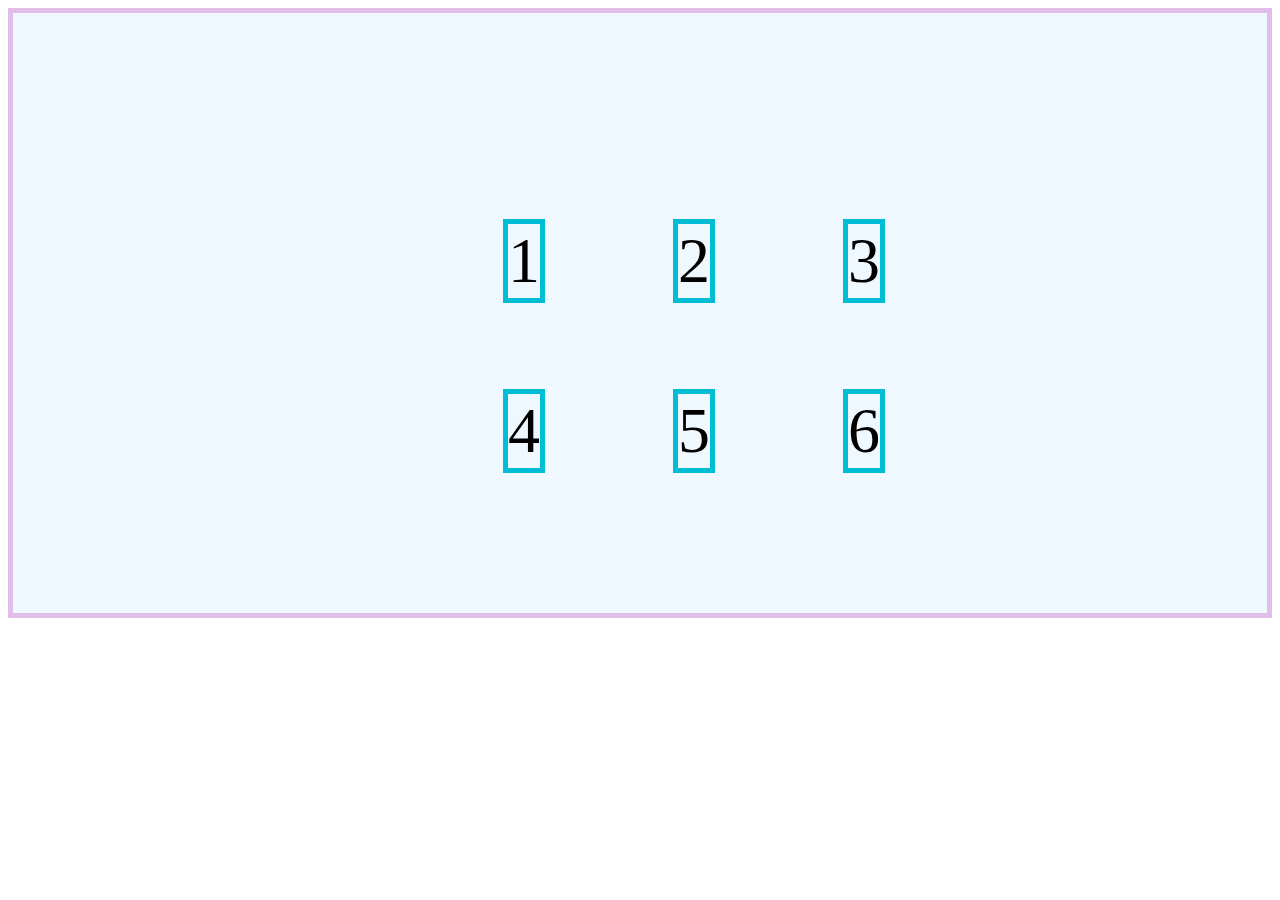
<file: index.html>
<!DOCTYPE html>
<html lang="en">
<head>
    <meta charset="UTF-8">
    <meta http-equiv="X-UA-Compatible" content="IE=edge">
    <meta name="viewport" content="width=device-width, initial-scale=1.0">
    <title>Document</title>
    <link rel="stylesheet" href="./style.css">
</head>
<body>
    <div class="contenedor">
        <div class="item">1</div>
        <div class="item">2</div>
        <div class="item">3</div>
        <div class="item">4</div>
        <div class="item">5</div>
        <div class="item">6</div>
    </div>
</body>
</html>
</file>
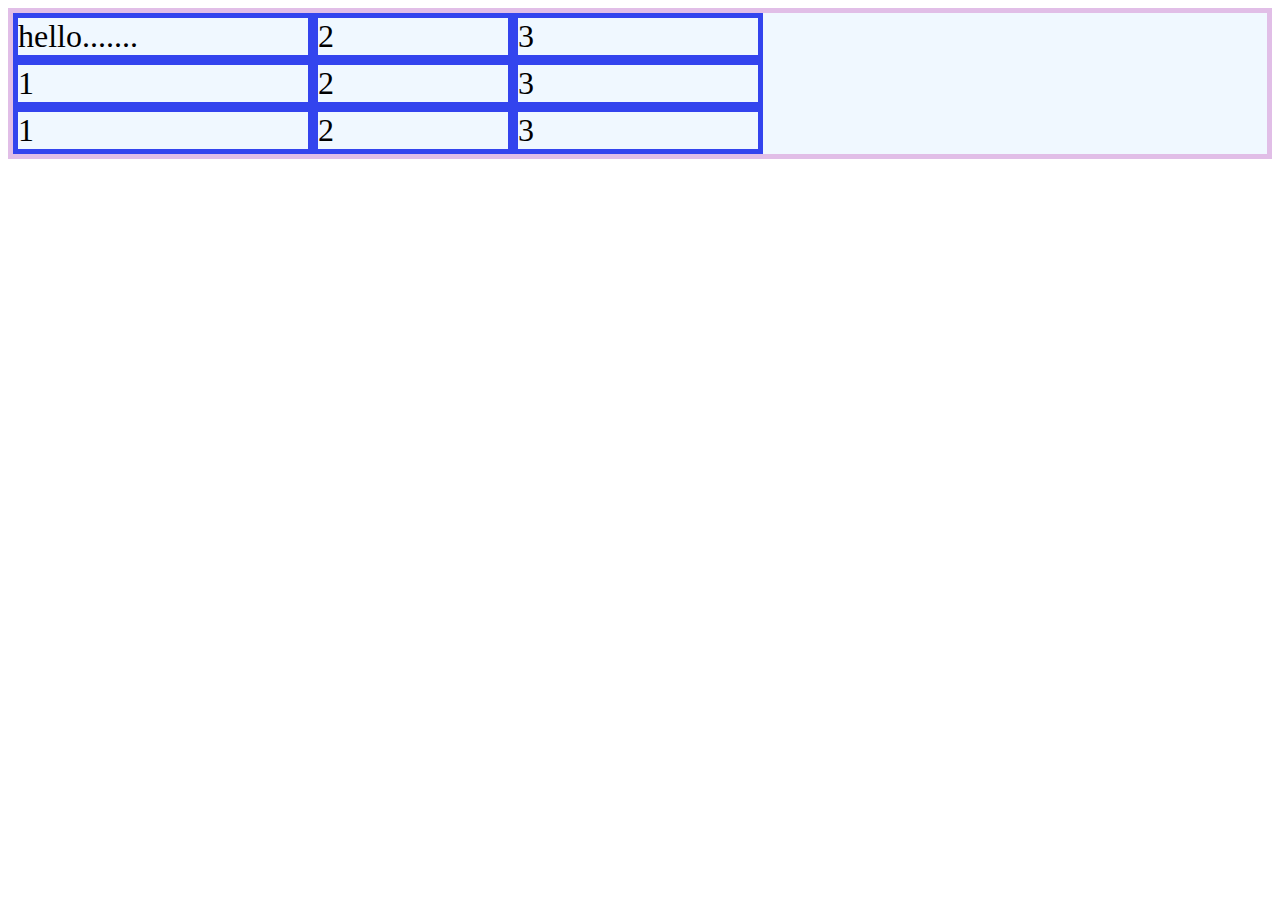
<file: especial-func/index.html>
<!DOCTYPE html>
<html lang="en">
<head>
    <meta charset="UTF-8">
    <meta http-equiv="X-UA-Compatible" content="IE=edge">
    <meta name="viewport" content="width=device-width, initial-scale=1.0">
    <title>Document</title>
    <link rel="stylesheet" href="./style.css">
</head>
<body>
    <div class="contenedor">
        <div class="item item-1">hello.......</div>
        <div class="item item-2">2</div>
        <div class="item item-3">3</div>
        <div class="item item-4">1</div>
        <div class="item item-5">2</div>
        <div class="item item-6">3</div>
        <div class="item item-7">1</div>
        <div class="item item-8">2</div>
        <div class="item item-9">3</div>
    </div>
</body>
</html>
</file>
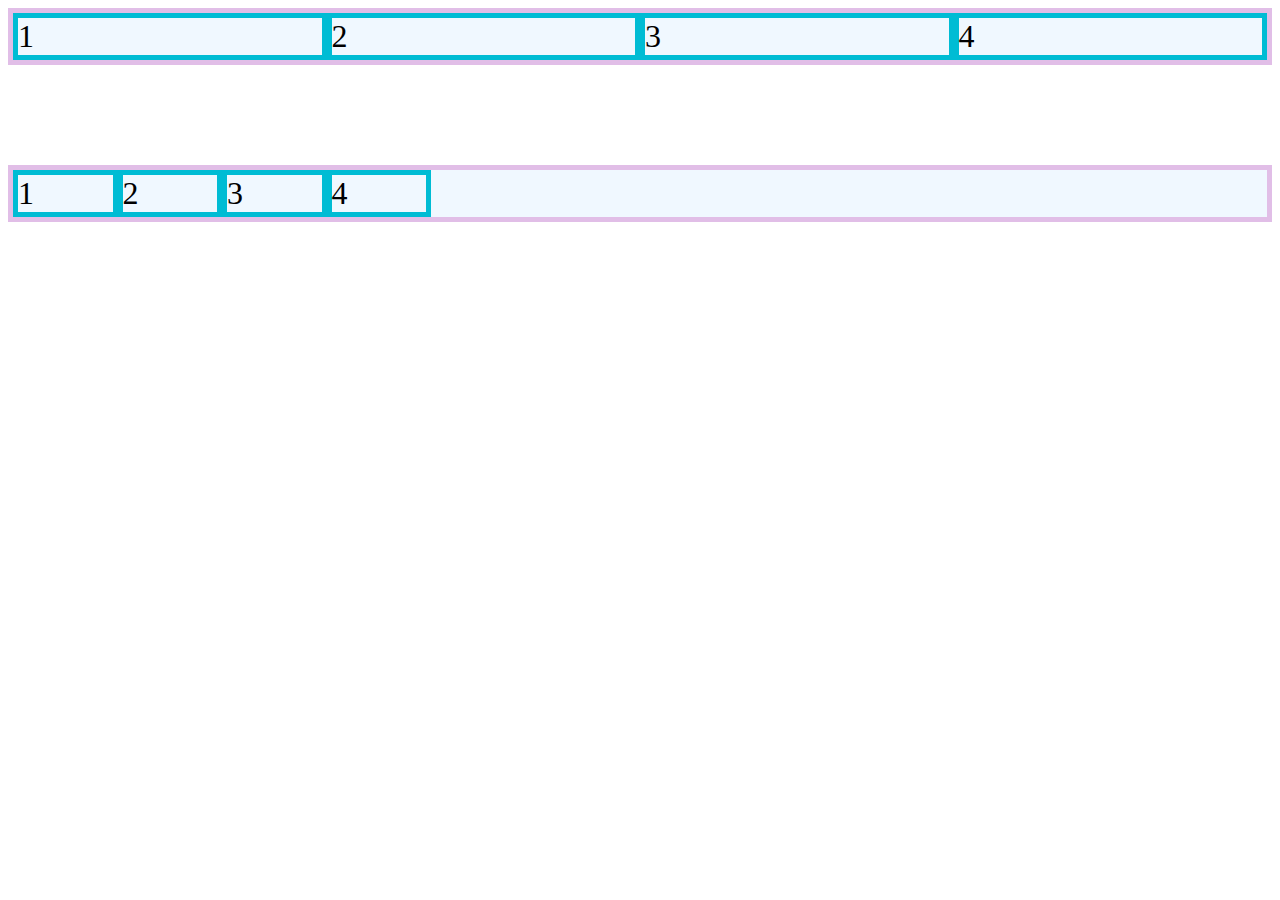
<file: keywords/index.html>
<!DOCTYPE html>
<html lang="en">
<head>
    <meta charset="UTF-8">
    <meta http-equiv="X-UA-Compatible" content="IE=edge">
    <meta name="viewport" content="width=device-width, initial-scale=1.0">
    <title>Document</title>
    <link rel="stylesheet" href="./style.css">
</head>
<body>

    <div class="contenedor">
        <div class="item item-1">1</div>
        <div class="item item-2">2</div>
        <div class="item item-3">3</div>
        <div class="item item-4">4</div>
    </div>

    <div class="contenedor-2">
        <div class="item item-1">1</div>
        <div class="item item-2">2</div>
        <div class="item item-3">3</div>
        <div class="item item-4">4</div>
    </div>
</body>
</html>
</file>
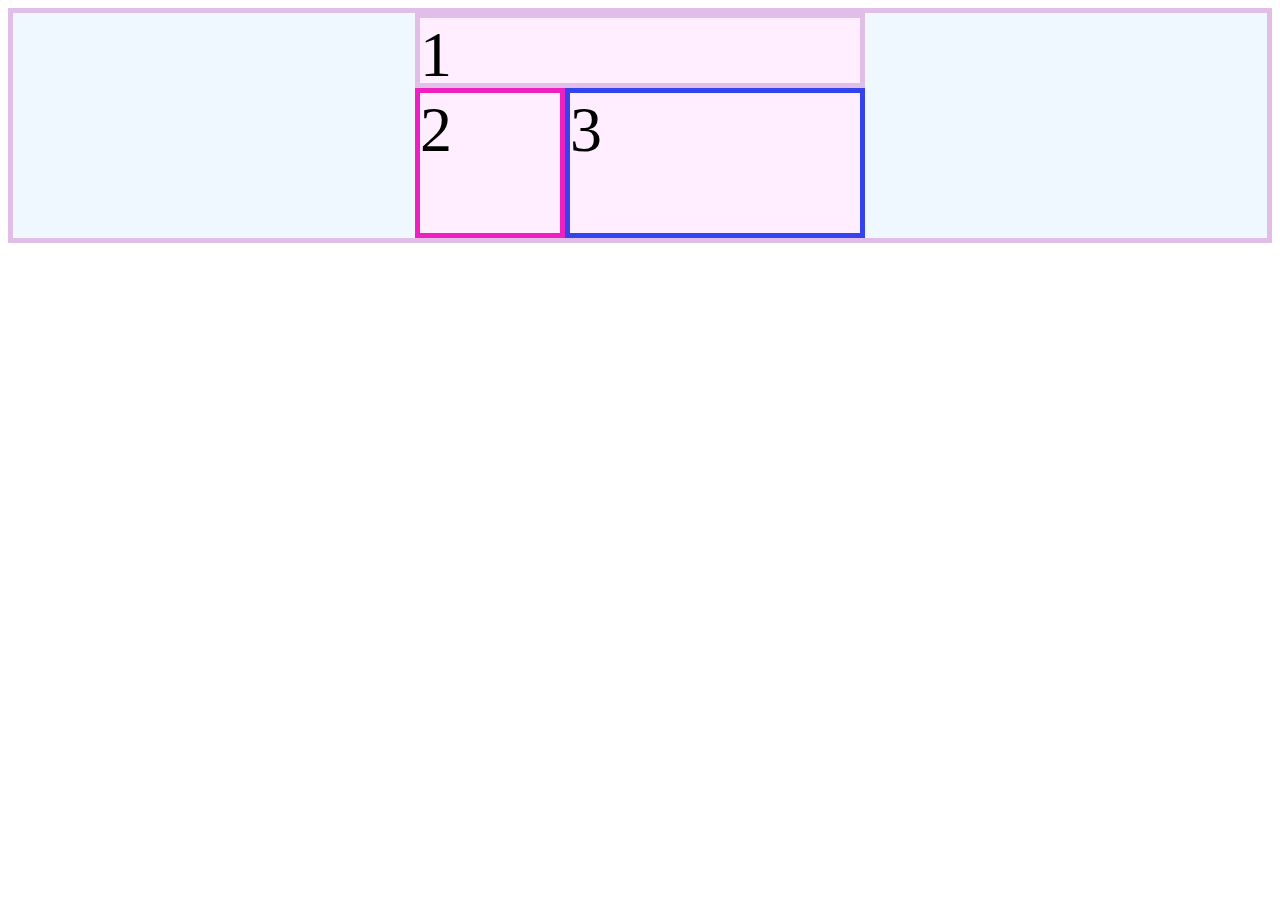
<file: location-pro/index.html>
<!DOCTYPE html>
<html lang="en">
<head>
    <meta charset="UTF-8">
    <meta http-equiv="X-UA-Compatible" content="IE=edge">
    <meta name="viewport" content="width=device-width, initial-scale=1.0">
    <title>Document</title>
    <link rel="stylesheet" href="./style.css">
</head>
<body>
    <div class="contenedor">
        <div class="item item-1">1</div>
        <div class="item item-2">2</div>
        <div class="item item-3">3</div>
    </div>
</body>
</html>
</file>
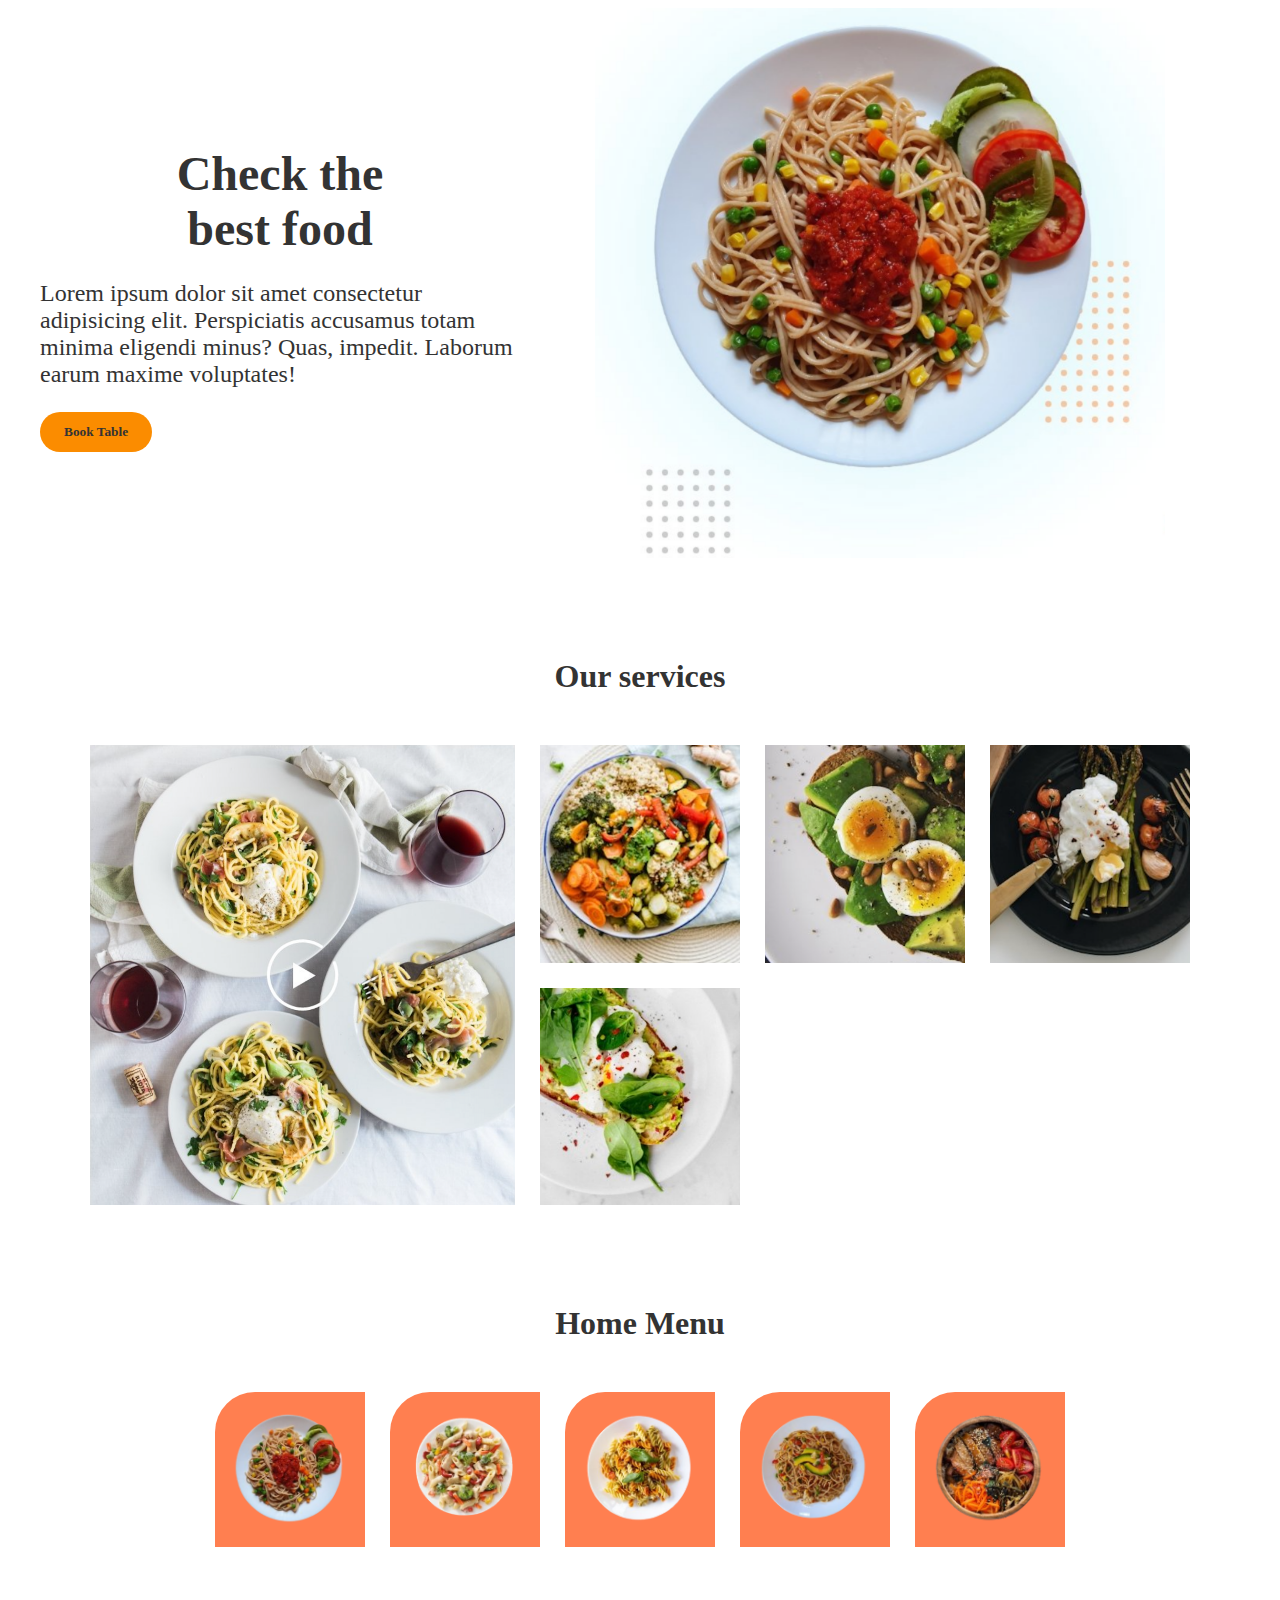
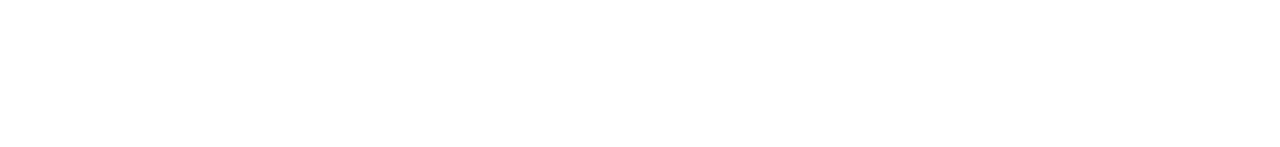
<file: project/index.html>
<!DOCTYPE html>
<html lang="en">
<head>
    <meta charset="UTF-8">
    <meta http-equiv="X-UA-Compatible" content="IE=edge">
    <meta name="viewport" content="width=device-width, initial-scale=1.0">
    <title>Document</title>
    <link rel="stylesheet" href="./style.css">
</head>
<body>
    <main>
        <section class="hero">
            <div class="info">
                <h1 class="info-title">Check the<br>best food</h1>
                <p class="info-subtitle">Lorem ipsum dolor sit amet consectetur adipisicing elit. Perspiciatis accusamus totam minima eligendi minus? Quas, impedit. Laborum earum maxime voluptates!</p>
                <button class="info-button">Book Table</button>
            </div>
            <img class="hero-image" src="./img/hero.png" alt="Plato de pastas con vegetable">
        </section>
        <section class="dishes">
            <h2 class="dishes-title">Our services</h2>
            <div class="dishes-grid">
                <img class="dishes-item dishes-item__big" src="./img/video.png" alt="mesa con platos de pastq">
                <img class="dishes-item" src="./img/dish1.png" alt="bow de vegetables">
                <img class="dishes-item" src="./img/dish2.png" alt="">
                <img class="dishes-item" src="./img/dish3.png" alt="">
                <img class="dishes-item" src="./img/dish4.png" alt="">
            </div>
        </section>
        <section class="menu">
            <h2 class="menu-title">Home Menu</h2>
            <div class="menu-grid">
                <div class="menu-grid-item">
                    <img src="./img/plate1.png" alt="Plato de pasta y salsa">
                </div>
                <div class="menu-grid-item">
                    <img src="./img/plate2.png" alt="Plato de pasta y salsa">
                </div>
                <div class="menu-grid-item">
                    <img src="./img/plate3.png" alt="Plato de pasta y salsa">
                </div>
                <div class="menu-grid-item">
                    <img src="./img/plate4.png" alt="Plato de pasta y salsa">
                </div>
                <div class="menu-grid-item">
                    <img src="./img/plate5.png" alt="Plato de pasta y salsa">
                </div>
            </div>
        </section>
    </main>
</body>
</html>
</file>
<file: style.css>
.contenedor {
    border: 5px solid #e1bee7;
    background-color: aliceblue;
    display: grid;
    grid-template-columns: 150px 150px 150px;
    grid-auto-rows: 150px;
    grid-gap: 20px;
    height: 600px;
    place-content: center;
    place-items: end; 
}

.item {
    border: 5px solid #00bcd4;
    font-size: 4rem;
}
</file>
<file: especial-func/style.css>
.contenedor {
    border: 5px solid #e1bee7;
    background-color: aliceblue;
    display: grid;
    grid-template-columns: minmax(30px, 300px) 200px minmax(60px, 250px);
    grid-template-rows: repeat(3, auto);
}

.item {
    border: 5px solid #34e;
    font-size: 2rem;
}
</file>
<file: keywords/style.css>
.contenedor {
    border: 5px solid #e1bee7;
    background-color: aliceblue;
    display: grid;
    /* grid-template-columns: 1fr 3fr max-content 2fr; */
    grid-template-columns: repeat(auto-fit,minmax(100px, 1fr));
}

.contenedor-2 {
    border: 5px solid #e1bee7;
    background-color: aliceblue;
    display: grid;
    margin-top: 100px;
    grid-template-columns: repeat(auto-fill, minmax(100px, 1fr));
}

.item {
    border: 5px solid #00bcd4;
    font-size: 2rem;
}
</file>
<file: location-pro/style.css>
.contenedor {
    border: 5px solid #e1bee7;
    background-color: aliceblue;
    display: grid;
    grid-template-columns: 150px 150px 150px;
    grid-template-rows: 75px 75px 75px;
    grid-template-areas: 
        "header header header"
        "side main main"
        "side main main";
    place-content: center;
}

.item {
    font-size: 4rem;
}

.item-1 {
    border: 5px solid #e1bee7;
    background-color: #ffeeff;
    /* grid-column-start: 1;
    grid-column-end: 4; */
    grid-area: header;
}

.item-2 {
    border: 5px solid #e1be;
    background-color: #ffeeff;
   /*  grid-row: 2 / 4; */
    grid-area: side;
}

.item-3 {
    border: 5px solid #34e;
    background-color: #ffeeff;
    /* grid-area: 2 / 2 / 4 / 4; */
    grid-area: main;
}
</file>
<file: project/style.css>
* {
    font-family: 'Roboto', 'sans-serif';
}

main {
    max-width: 1200px;
    margin: 0 auto;
}

.hero {
    display: grid;
    grid-template-columns: minmax(300px, 2fr) 3fr;
    grid-auto-rows: 550px;
}

.hero-image {
    width: 100%;
    height: 100%;
    object-fit: contain;
}

.info {
    align-self: center;
}

.info-title {
    color: #333;
    font-size: 3rem;
    font-weight: bolder;
    margin-bottom: 24px;
    text-align: center;
}

.info-subtitle {
    color: #333;
    font-size: 1.5rem;
    margin-bottom: 24px;
}

.info-button {
    border: none;
    border-radius: 20px;
    color: #333;
    background-color: #fb8c00;
    font-weight: bolder;
    padding: 12px 24px;
}

.dishes {
    margin: 100px 0;
}

.dishes-title {
    color: #333;
    font-weight: bold;
    text-align: center;
    margin-bottom: 50px;
    font-size: 2rem;
}

.dishes-grid {
    display: grid;
    grid-template-columns: repeat(auto-fit, minmax(75px, 200px));
    grid-auto-rows: 1fr;
    gap: 25px;
    justify-content: center;
}


.dishes-item {
    width: 100%;
    height: 100%;
    object-fit: cover;
}

.dishes-item__big {
    grid-area: 1 / 1 / 3 / 3;
}

.menu {
    margin-bottom: 200px;
}

.menu-title {
    font-size: 2rem;
    color: #333;
    font-weight: bolder;
    text-align: center;
    margin-bottom: 50px;
}

.menu-grid {
    display: grid;
    justify-content: center;
    grid-template-columns: repeat(auto-fit,150px);
    gap: 25px;
}

.menu-grid-item {
    background-color: coral;
    padding: 15px;
    border-top-left-radius: 40px;
}

.menu-grid-item img {
    width: 100%;
    height: 100%;
    object-fit: contain;
}

@media screen and (max-width:768px){
    .hero{
        grid-template-columns: minmax(300px, 500px);
        justify-content: center;
    }
    .hero-image {
        display: none;
    }
    .info-button {
        margin-left: calc(40%);
    }
    .info-subtitle {
        text-align: center;
    }
    .dishes-grid {
        grid-template-columns: repeat(auto-fit, minmax(75px, 100px));
    }
}
</file>
